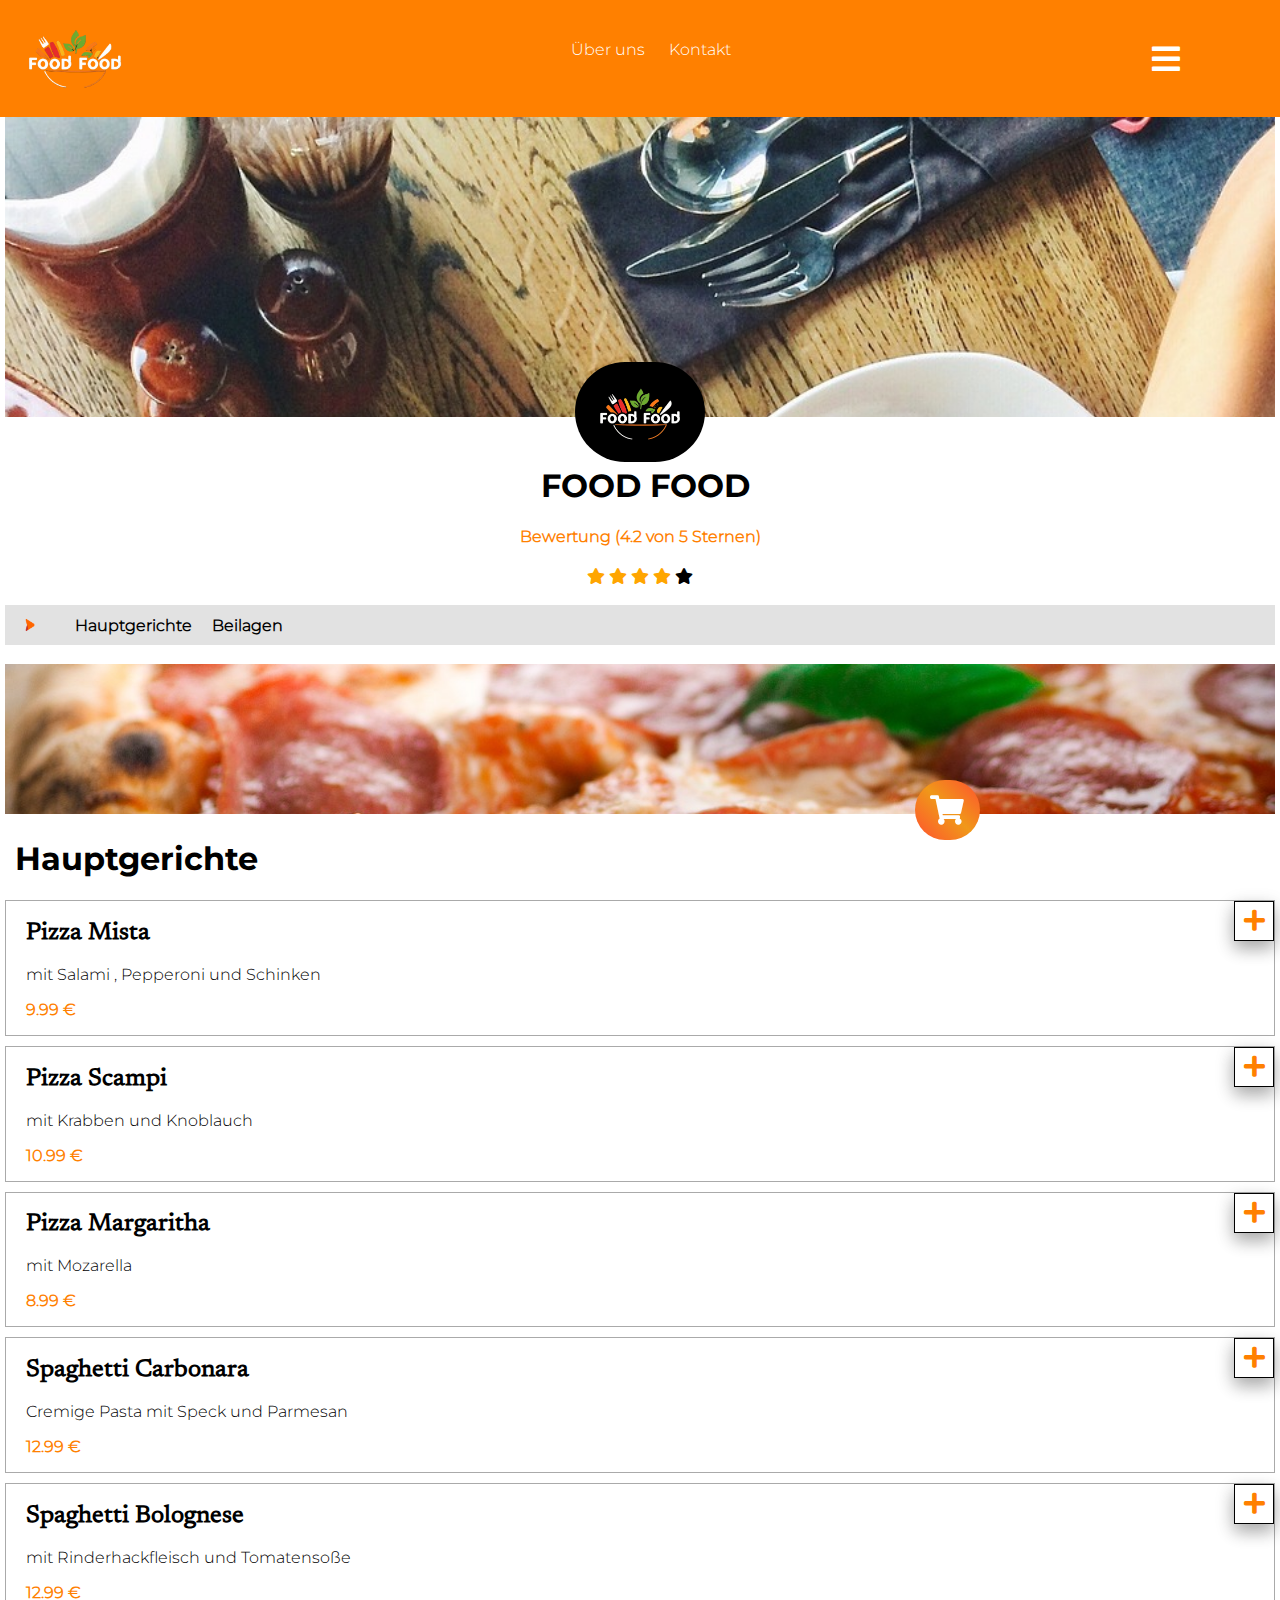
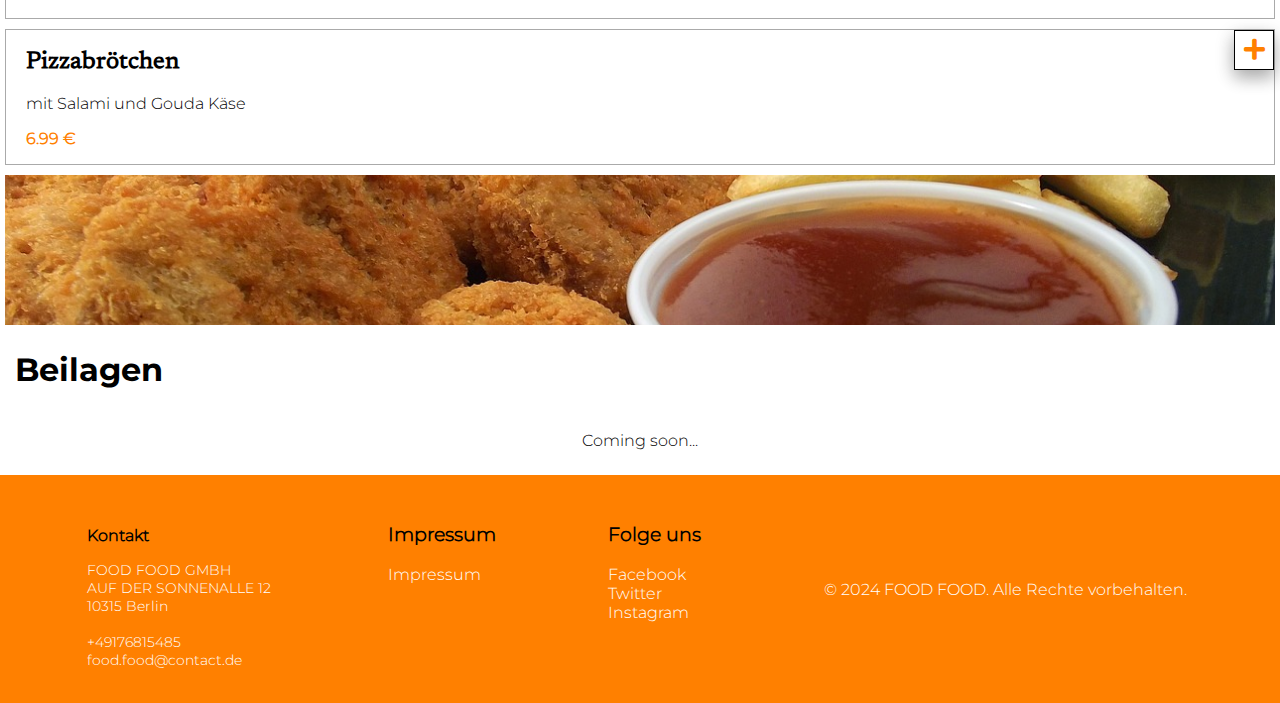
<file: index.html>
<!DOCTYPE html>
<html lang="en">
    <head>
        <meta charset="UTF-8">
        <meta name="viewport" content="width=device-width, initial-scale=1.0">
        <title>BestellApp</title>

        <script src="./scripts/db.js"></script>
        <script src="./scripts/script.js"></script>
        <script src="./scripts/template.js"></script>


        <link rel="stylesheet"
            href="https://cdnjs.cloudflare.com/ajax/libs/font-awesome/4.7.0/css/font-awesome.min.css">
        <link rel="stylesheet"
            href="https://cdnjs.cloudflare.com/ajax/libs/font-awesome/4.7.0/css/font-awesome.min.css">
        <link rel="stylesheet" href="https://use.fontawesome.com/releases/v5.13.0/css/all.css">

        <link rel="stylesheet" href="./styles/style.css">
        <link rel="stylesheet" href="./styles/assets.css">
        <link rel="stylesheet" href="./styles/basket.css">
        <link rel="stylesheet" href="./styles/standard.css">
        <link rel="stylesheet" href="./styles/fonts.css">
        <link rel="stylesheet" href="./styles/responsive.css">
    </head>
    <body onload="onload()">
        <header class="main_header">
            <a href="index.html" class="active"><img class="logo_image" src="./assets/images/logo.jpg" alt="logo"></a>
            <div class="header links" id="myLinks">
                <a href="#footer_slider">Über uns</a>
                <a href="#footer_slider">Kontakt</a>

            </div>
            <a href="javascript:void(0);" class="icon_menu" onclick="burgerMenu()">
                <i class="fa fa-bars"></i></a>

        </header>
        <section class="content_total">
            <div class="content_restaurant">


                <div class="logo_div">
                    <div class="background-image">
                        <img class="logo_image2" src="./assets/images/logo.jpg" alt="logo">
                    </div>
                </div>
                <div class="content_rating">
                    <br>
                    <h1>FOOD FOOD </h1>
                    <div class="rating">
                        <h4>Bewertung (4.2 von 5 Sternen)</h4>
                    </div>
                    <div>
                        <span class="fa fa-star checked"></span>
                        <span class="fa fa-star checked"></span>
                        <span class="fa fa-star checked"></span>
                        <span class="fa fa-star checked"></span>
                        <span class="fa fa-star"></span>
                    </div>
                    <br>

                </div>
                <div class="restaurant_navbar">
                    <img src="./assets/images/arrow.jpg" alt="">
                    <a href="#main_food"><strong>Hauptgerichte</strong></a>

                    <a href="#fingerfood"><strong>Beilagen</strong></a>

                </div>
                <br>
                <img class="image_2" src="./assets/images/pizza.jpg" alt="">


                <div class="restaurant_category">
                    <h1>Hauptgerichte</h1>

                    <div id="main_food"></div>

                </div>
                <img class="image_2" src="./assets/images/nuggets.jpg" alt="">



                <div class="restaurant_category" id="fingerfood">
                    <h1>Beilagen</h1>
                </div>
                <div class="coming">Coming soon...</div>
                <div><button onclick="showBasket()" id="myBtn" class="basket_button"><i
                            class="fas fa-shopping-cart shopp" style='color:#ffffff'></i></button></div>
            </div>

            <div class="basket_content" id="basket">

                <div id="total_container" class="basket_sticky">


                    <div class="basket_header">
                        <div class="closeButton">

                            <div class="mid_element">
                                <i class="fas fa-shopping-cart shopp" style='color:#ff8800'></i>
                            </div>
                            <div class="right_element">
                                <button onclick="closeBasket()">x</button>
                            </div>

                        </div>
                        <h1>Warenkorb</h1>

                        <div class="toggle-container">
                            <label class="toggle">
                                <input type="checkbox" onclick="handleToggle(); toggleColor()" id="toggleSwitch" />
                                <span class="slider ">
                                    <div class="text_content">
                                        <div class="textDelivery" id="delivery"><i
                                                class="fas fa-bicycle"></i><br><strong>Lieferung</strong></div>
                                        <div class="textPickup" id="pickup"><i
                                                class="fa fa-hand-lizard-o"></i><br><strong>Abholung</strong></div>
                                    </div>
                                </span>
                            </label>

                        </div>
                        <br>
                    </div>
                    <div class="basket_div" id="basket_food">

                    </div>
                    <div id="endprice" class="basket_end">

                        <div> Zwischensumme:<span id="subTotal">0</span></div>
                        <div>Lieferkosten:<span id="costAmount">5,00 €</span> </div>
                        <div><strong>Gesamt:</strong><strong><span id="endPrice">0.00 €</strong></div>
                        <br>
                        <button id="buy_button" onclick="orderComplete()">Bestellen</button>

                    </div>
                </div>
            </div>
            <div onclick="closeOrder()" class="complete" id="orderClosed">
                <em>
                    <h1>Bestellung erfolgreich !</h1>
                </em>
                <img src="./assets/images/accepted.jpg" alt="">
                <h2>Vielen dank für deine Bestellung !</h2>
            </div>
        </section>
        <footer class="footer" id="footer_slider">
            <div class="contact">

                <h3>Kontakt</h3>


                FOOD FOOD GMBH <br>
                AUF DER SONNENALLE 12 <br>
                10315 Berlin<br>
                <br>
                +49176815485<br>
                food.food@contact.de


            </div class="impressum">

            <div>
                <h3>Impressum</h3>
                <a href="./impressum.html" target="_blank">Impressum</a>
            </div>

            <div class="follow">

                <h3>Folge uns</h3>
                <a href="https://facebook.com" target="_blank">Facebook</a><br>
                <a href="https://twitter.com" target="_blank">Twitter</a><br>
                <a href="https://instagram.com" target="_blank">Instagram</a>
            </div>


            <div class="footer-bottom">
                <p>&copy; 2024 FOOD FOOD. Alle Rechte vorbehalten.</p>
            </div>
            </div>
        </footer>
    </body>
</html>
</file>
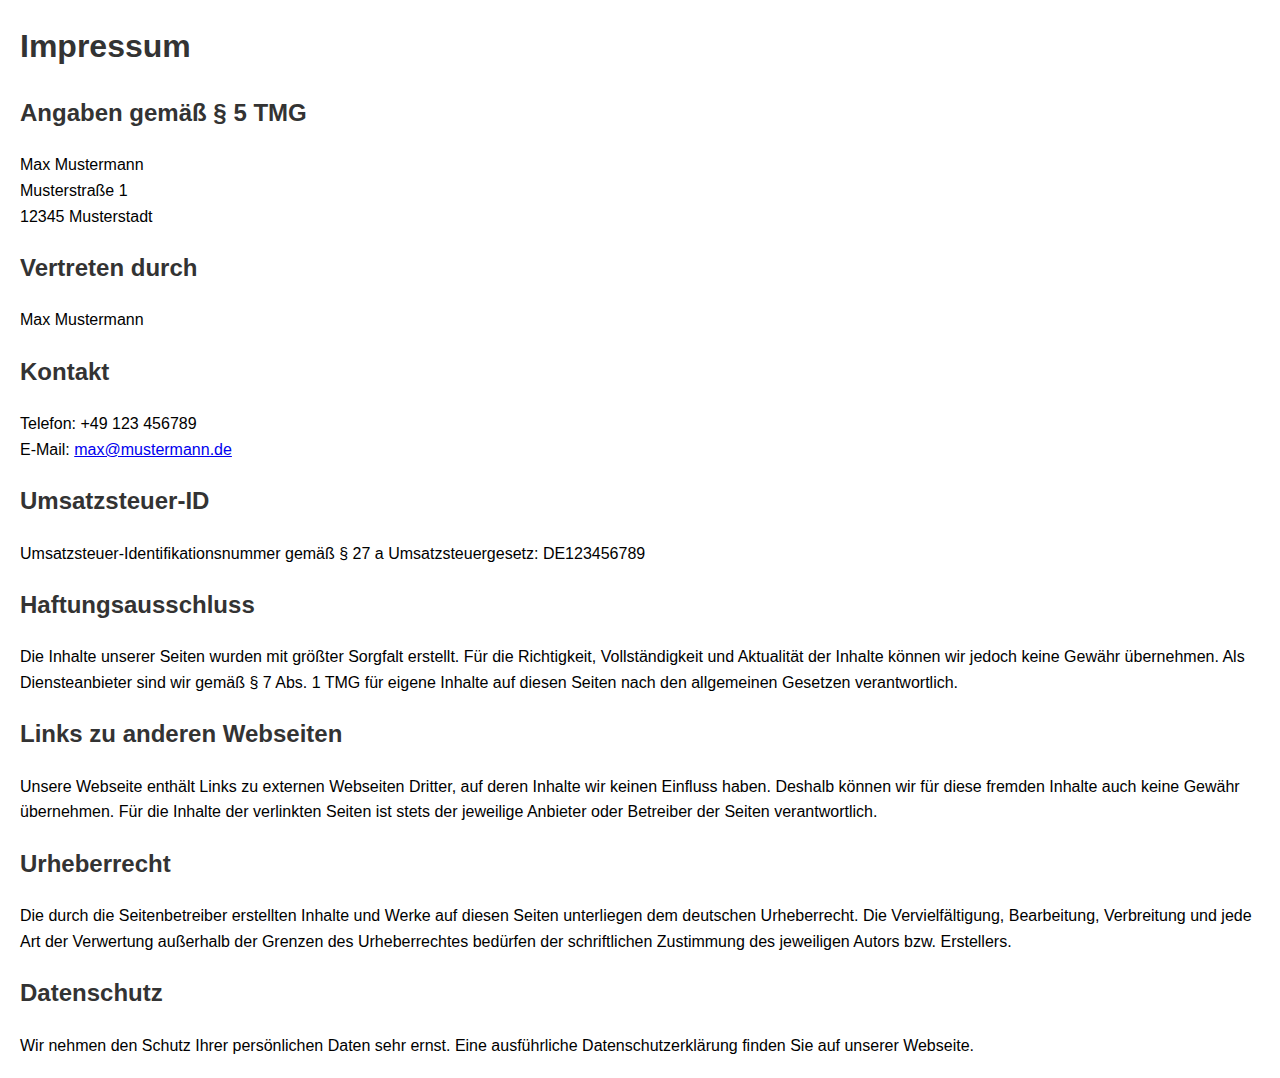
<file: impressum.html>
<!DOCTYPE html>
<html lang="de">
    <head>
        <meta charset="UTF-8">
        <meta name="viewport" content="width=device-width, initial-scale=1.0">
        <title>Impressum</title>
        <style>
            body {
                font-family: Arial, sans-serif;
                line-height: 1.6;
                margin: 20px;
            }

            h1,
            h2 {
                color: #333;
            }
        </style>
    </head>
    <body>

        <h1>Impressum</h1>

        <h2>Angaben gemäß § 5 TMG</h2>
        <p>Max Mustermann<br>
            Musterstraße 1<br>
            12345 Musterstadt</p>

        <h2>Vertreten durch</h2>
        <p>Max Mustermann</p>

        <h2>Kontakt</h2>
        <p>Telefon: +49 123 456789<br>
            E-Mail: <a href="mailto:max@mustermann.de">max@mustermann.de</a></p>

        <h2>Umsatzsteuer-ID</h2>
        <p>Umsatzsteuer-Identifikationsnummer gemäß § 27 a Umsatzsteuergesetz: DE123456789</p>

        <h2>Haftungsausschluss</h2>
        <p>Die Inhalte unserer Seiten wurden mit größter Sorgfalt erstellt. Für die Richtigkeit, Vollständigkeit und
            Aktualität der Inhalte können wir jedoch keine Gewähr übernehmen. Als Diensteanbieter sind wir gemäß § 7
            Abs. 1 TMG für eigene Inhalte auf diesen Seiten nach den allgemeinen Gesetzen verantwortlich.</p>

        <h2>Links zu anderen Webseiten</h2>
        <p>Unsere Webseite enthält Links zu externen Webseiten Dritter, auf deren Inhalte wir keinen Einfluss haben.
            Deshalb können wir für diese fremden Inhalte auch keine Gewähr übernehmen. Für die Inhalte der verlinkten
            Seiten ist stets der jeweilige Anbieter oder Betreiber der Seiten verantwortlich.</p>

        <h2>Urheberrecht</h2>
        <p>Die durch die Seitenbetreiber erstellten Inhalte und Werke auf diesen Seiten unterliegen dem deutschen
            Urheberrecht. Die Vervielfältigung, Bearbeitung, Verbreitung und jede Art der Verwertung außerhalb der
            Grenzen des Urheberrechtes bedürfen der schriftlichen Zustimmung des jeweiligen Autors bzw. Erstellers.</p>

        <h2>Datenschutz</h2>
        <p>Wir nehmen den Schutz Ihrer persönlichen Daten sehr ernst. Eine ausführliche Datenschutzerklärung finden Sie
            auf unserer Webseite.</p>

    </body>
</html>
</file>
<file: styles/style.css>
.content_total {
  display: flex;
  flex-direction: row;
  margin-left: 5px;
  margin-right: 5px;
  margin-bottom: 5px;
}

.main_header {
  display: flex;
  justify-content: space-between;
  text-align: center;
  background-color: #ff8000;
}

.header {
  flex-direction: row;
  justify-content: space-between;
  margin-top: 40px;
}

.header a {
  color: white;
  text-decoration: none;
  font-size: 16px;
  margin: 10px;
}

.header a:hover {
  color: black;
  cursor: pointer;
}

.icon_menu {
  margin-top: 40px;
  margin-right: 100px;
  color: white;
  font-size: 32px;
}

.icon_menu :hover {
  color: black;
}

.content_rating {
  display: flex;
  flex-direction: column;
  align-items: center;
}

.content_rating h1 {
  margin-top: 30px;
  margin-bottom: 1px;
}

.rating {
  display: flex;
  flex-direction: column;
  justify-content: center;
  color: #ff8000;
}

.rating span {
  display: flex;
  flex-direction: row;
  justify-content: center;
}

.content_restaurant {
  width: 100%;
}

.restaurant_navbar {
  background-color: rgb(226, 226, 226);
  border-color: black;
  display: flex;
  text-align: center;
  align-items: center;
}

.restaurant_navbar a {
  color: black;
  margin-left: 20px;
  text-decoration: none;
}

.restaurant_navbar a:hover {
  color: #ff8000;
}

.food_header {
  display: flex;
  justify-content: space-between;
  padding-left: 20px;
}

.food_button {
  height: 40px;
  width: 40px;
  border-style: solid;
  border-width: 1px;
  color: #ff8000;
  background-color: white;
  transition-duration: 0.4s;
  box-shadow: 0 8px 16px 0 rgba(0, 0, 0, 0.2), 0 6px 20px 0 rgba(0, 0, 0, 0.19);
}

.food_button:hover {
  cursor: pointer;
  transform: scale(1.1);
}

.food_container {
  border-color: rgb(170, 170, 170);
  border-width: 1px;
  border-style: solid;
  font-size: 16px;
  margin-bottom: 10px;
}

.food_container:hover {
  transition-duration: 0.4s;
  background-color: rgb(255, 128, 0, 0.3);
  cursor: pointer;
}

.food_container p {
  margin-left: 20px;
  margin-top: 0px;
}

.food_container strong {
  color: #ff8000;
}

.coming {
  display: flex;
  justify-content: center;
  padding: 20px;
  font-weight: 500;
}

.footer {
  display: flex;
  justify-content: space-evenly;
  background-color: #ff8000;
  color: white;
}

.footer a {
  text-decoration: none;
  color: white;
}

.footer a:hover {
  color: black;
  transition-duration: 0.4s;
  box-shadow: 0 8px 16px 0 rgba(0, 0, 0, 0.2), 0 6px 20px 0 rgba(0, 0, 0, 0.19);
}

.footer h3 {
  color: black;
}

.footer div {
  margin: 30px;
}

.follow {
  white-space: nowrap;
}

.contact {
  text-align: left;
  font-size: 14px;
  padding: 4px;
}

.impressum {
  display: flex;
  font-size: 14px;
}

.footer-bottom {
  display: flex;
  flex-direction: column;
  justify-content: center;
  padding: 10px;
}

.toggle-container {
  display: flex;
  align-items: center;
  justify-content: center;
}

.toggle {
  position: relative;
  display: inline-block;
  width: 250px;
  height: 50px;
}

.toggle input {
  opacity: 5;
  width: 0;
  height: 0;
}

.text_content {
  margin-top: 10px;
  font-size: 12px;
  font-weight: 50px;
  align-items: center;
  display: flex;
  flex-direction: row;
  justify-content: space-between;
}
.textPickup {
  margin-right: 30px;
  margin-bottom: 10px;
}
.textDelivery {
  margin-left: 30px;
  margin-bottom: 10px;
}

.slider {
  position: absolute;
  cursor: pointer;
  top: 0;
  left: 0;
  right: 0;
  bottom: 0;
  background-color: #ececec;
  transition: 0.4s;
  border-radius: 34px;
}

.slider:before {
  position: absolute;
  content: "";
  height: 48px;
  width: 8em;
  left: 1px;
  bottom: 1px;
  background-color: rgba(255, 255, 255, 0.6);
  transition: 0.2s;
  border-radius: 34px;
}

input:checked + .slider:before {
  transform: translateX(120px);
}

#orderClosed {
  position: fixed;
  display: none;
  justify-content: center;
  width: 100%;
  height: 100%;
  transition: 0.5s;
  background-color: rgb(0, 0, 0, 0.6);
  z-index: 2;
  cursor: pointer;
}

.complete {
  font-size: 34px;
  display: flex;
  flex-direction: column;
  align-items: center;
  margin-top: -111px;
  color: #f3f3f3;
}

#myBtn {
  display: block;
  position: fixed;
  width: 65px;
  height: 60px;
  right: 300px;
  bottom: 60px;
  border: none;
  outline: none;
  background-image: linear-gradient(
    45deg,
    #ff512f 0%,
    #f09819 51%,
    #ff512f 100%
  );
  cursor: pointer;
  padding-right: 7px;
  border-radius: 100px;
}
#myBtn:hover {
  transition-duration: 0.4s;
  box-shadow: 0 8px 16px 0 rgba(0, 0, 0, 0.2), 0 6px 20px 0 rgba(0, 0, 0, 0.19);
  transform: scale(1.1);
  cursor: pointer;
  user-select: none;
  -webkit-user-select: none;
  touch-action: manipulation;
  background-position: right center;
  text-decoration: none;
}
.shopp {
  font-size: 30px;
}
</file>
<file: styles/assets.css>
.logo_image {
  border-radius: 50%;
  width: 150px;
}

.images_food {
  width: 100%;
  object-fit: cover;
  height: 300px;
}

.checked {
  color: orange;
}

.restaurant_navbar img {
  width: 50px;
}

.image_2 {
  width: 100%;
  object-fit: cover;
  height: 150px;
}

.logo_div {
  display: flex;
  text-align: center;
}

.logo_image2 {
  margin-top: 245px;
  background-color: black;
  width: 130px;
  height: 100px;
  border-radius: 50px;
}

.background-image {
  width: 100%;
  height: 300px;
  background-image: url(../assets/images/food.jpg);
  background-size: cover;
}

.complete img {
  object-fit: cover;
  width: 200px;
  height: 200px;
}
</file>
<file: styles/basket.css>
.basket_content {
  display: none;
  width: 300px;
  flex-grow: 1;
  border: solid 1px #ff8000;
}

.basket_sticky {
  width: 100%;
  height: 400px;
  position: sticky;
  top: 0;
  border: none;
  margin-bottom: 150%;
}

.basket_header {
  text-align: center;
  border-bottom: solid 1px;
}

.closeButton {
  display: flex;
}

.mid_element {
  display: none;
}

.closeButton button {
  height: 1.5em;
  width: 2em;
  font-size: 20px;
  border-style: none;
  color: #ff8000;
  background-color: white;
}
.closeButton button:hover {
  cursor: pointer;
  transition-duration: 0.4s;
  box-shadow: 0 8px 16px 0 rgba(0, 0, 0, 0.2), 0 6px 20px 0 rgba(0, 0, 0, 0.19);
}

.basket_div {
  overflow-y: auto;
}

.basket_start {
  margin: 10px;
  flex-grow: 1;
}

.quantity_container {
  margin: 0px;
  display: flex;
  flex-direction: row;
  white-space: nowrap;
  align-items: center;
  border-bottom: 1px solid grey;
  justify-content: space-between;
}

.quantity_container button {
  height: 1.5em;
  width: 2em;
  font-size: 20px;
  border-style: none;
  color: #ff8000;
  background-color: white;
}

.quantity_container button:hover {
  cursor: pointer;
  transition-duration: 0.4s;
  box-shadow: 0 8px 16px 0 rgba(0, 0, 0, 0.2), 0 6px 20px 0 rgba(0, 0, 0, 0.19);
}

.quantity_container input {
  width: 1.5em;
  height: 1em;
  border: none;
  text-align: center;
  color: #ff8000;
  margin: 0;
  &::-webkit-inner-spin-button {
    -webkit-appearance: none;
  }
}

.price_container button {
  height: 1.5em;
  width: 2em;
  border-style: none;
  color: #ff8000;
  background-color: white;
  margin-left: 20px;
  margin-bottom: 4px;
}

.price_container strong {
  font-size: 14px;
  margin-left: 20px;
}

.basket_end {
  display: flex;
  flex-direction: column;
  justify-content: space-between;
  font-size: 14px;
  margin-left: 10px;
  line-height: 23px;
  margin-right: 10px;
}

.basket_end div {
  display: flex;
  flex-direction: row;
  justify-content: space-between;
}

.basket_end button {
  margin: 10px;
  padding: 15px 30px;
  text-align: center;
  text-transform: uppercase;
  transition: 0.5s;
  background-size: 200% auto;
  color: white;
  border-radius: 10px;
  display: block;
  border: 0px;
  font-weight: 700;
  box-shadow: 0px 0px 14px -7px #f09819;
  background-image: linear-gradient(
    45deg,
    #ff512f 0%,
    #f09819 51%,
    #ff512f 100%
  );
}

.basket_end button:hover {
  cursor: pointer;
  user-select: none;
  -webkit-user-select: none;
  touch-action: manipulation;
  background-position: right center;
  color: #fff;
  text-decoration: none;
}
</file>
<file: styles/standard.css>
body {
  font-family: "Montserrat Light";
  margin: 0;
}

body::-webkit-scrollbar {
  width: 1em;
  background-color: #ffffff;
}

body::-webkit-scrollbar-thumb {
  background-color: #ff8000;
  height: 1rem;
}

h1 {
  font-family: "Montserrat";
  font-weight: bold;
  margin-left: 10px;
}

h2 {
  font-family: "Newsreader";
}
</file>
<file: styles/fonts.css>
@font-face {
  font-family: "Montserrat";
  src: url(/assets/fonts/Montserrat/Montserrat-Bold.ttf);
}

@font-face {
  font-family: "Newsreader";
  src: url(/assets/fonts/Newsreader/Newsreader_14pt-Regular.ttf);
}

@font-face {
  font-family: "Montserrat Light";
  src: url(/assets/fonts/Montserrat/Montserrat-Light.ttf);
}

@import url("https://use.fontawesome.com/releases/v5.13.0/css/all.css");

.fp-prev:before {
  color: #000;
  content: "\f35a";
  font-family: "Font Awesome 5 Free";
  font-style: normal;
  font-weight: normal;
  font-size: 40px;
}
</file>
<file: styles/responsive.css>
@media (max-width: 800px) {
  .footer {
    font-size: 12px;
    padding: 0px;
    margin: 0px;
  }
  .contact {
    font-size: 12px;
  }
  .complete {
    font-size: 24px;
  }
  .complete img {
    width: 150px;
    height: 150px;
  }
}
@media (max-width: 600px) {
  .complete {
    font-size: 18px;
  }
  .complete img {
    width: 120px;
    height: 120px;
  }
  .basket_link {
    display: none;
  }

  .logo_image2 {
    margin-top: 250px;
    width: 110px;
    height: 80px;
  }
  .basket_content {
    overflow-y: auto;
  }

  #basket {
    position: fixed;
    width: 100%;
    height: 100%;
    top: 0;
    left: 0;
    right: 0;
    bottom: 0;
    transition: 0.5s;
    background-color: rgba(255, 255, 255);
  }
  #myBtn {
    display: block;
    position: fixed;
    width: 63px;
    height: 60px;
    right: 30px;
    bottom: 60px;
    z-index: 99;
    border: none;
    outline: none;
    background-image: linear-gradient(
      45deg,
      #ff512f 0%,
      #f09819 51%,
      #ff512f 100%
    );

    padding-right: 12px;
    border-radius: 100px;
    font-size: 18px;
  }

  .shopp {
    font-size: 27px;
  }
  .toggle-container {
    display: flex;
    align-items: center;
    justify-content: center;
  }

  .text_content {
    margin-top: 10px;
    font-size: 12px;
    font-weight: 50px;
    align-items: center;
    display: flex;
    flex-direction: row;
    justify-content: space-between;
  }
  .textPickup {
    margin-right: 15px;
    margin-bottom: 5px;
  }
  .textDelivery {
    margin-left: 15px;
    margin-bottom: 5px;
  }

  .slider:before {
    height: 48px;
    width: 8em;
    left: 1px;
    bottom: 1px;
  }

  input:checked + .slider:before {
    transform: translateX(120px);
  }

  .footer {
    flex-direction: column;
    align-items: center;
    text-align: center;
    font-size: 14px;
  }
  .contact {
    font-size: 14px;
    text-align: center;
  }
  .links {
    display: none;
  }
  body::-webkit-scrollbar {
    width: 0px;
  }
  body::-webkit-scrollbar-thumb {
    height: 0px;
  }
  .basket_content::-webkit-scrollbar {
    width: 1px;
  }

  .basket_content::-webkit-scrollbar-thumb {
    height: 1px;
  }
}

@media (max-width: 530px) {
  .complete {
    font-size: 14px;
  }
  .complete img {
    width: 90px;
    height: 90px;
  }
  .logo_image2 {
    margin-top: 270px;
    width: 90px;
    height: 60px;
  }

  #myBtn {
    display: block;
    position: fixed;
    width: 63px;
    height: 60px;
    right: 30px;
    bottom: 60px;

    border: none;
    outline: none;
    background-image: linear-gradient(
      45deg,
      #ff512f 0%,
      #f09819 51%,
      #ff512f 100%
    );
    cursor: pointer;
    padding: 15px;
    border-radius: 100px;
  }
  .shopp {
    font-size: 27px;
  }
  .header {
    flex-direction: column;
    margin-top: 0px;
    justify-content: center;
  }

  .icon_menu {
    margin-right: 30px;
    margin-left: 10px;
  }

  .restaurant_navbar {
    flex-direction: column;
    align-items: center;
    padding-bottom: 10px;
    padding-top: 10px;
    line-height: 30px;
  }

  .restaurant_category h1 {
    font-size: 15px;
  }

  .food_header {
    font-size: 10px;
  }

  .food_container {
    font-size: 13px;
  }

  .food_button {
    height: 20px;
    width: 20px;
  }

  .content_rating {
    font-size: 13px;
  }

  .header a {
    font-size: 14px;
  }

  .icon_menu {
    font-size: 28px;
  }

  .food_button {
    height: 35px;
    width: 35px;
  }

  .basket_sticky {
    height: 300px;
    font-size: 12px;
  }

  .quantity_container button,
  .price_container button {
    height: 1.2em;
    width: 1.5em;
    font-size: 16px;
  }

  .quantity_container input {
    width: 1.2em;
  }

  .logo_image {
    width: 120px;
  }

  .images_food {
    height: 250px;
  }

  .restaurant_navbar img {
    width: 0px;
  }

  .image_2 {
    height: 120px;
  }
  .footer {
    font-size: 12px;
  }
  .footer div {
    font-size: 12px;
    margin: 10px;
  }

  .contact {
    font-size: 12px;
  }
}

@media (max-width: 450px) {
  .complete {
    font-size: 12px;
  }
  .complete img {
    width: 80px;
    height: 80px;
  }
  #myBtn {
    display: block;
    position: fixed;
    width: 63px;
    height: 60px;
    right: 50px;
    bottom: 60px;
    border: none;
    outline: none;
    background-image: linear-gradient(
      45deg,
      #ff512f 0%,
      #f09819 51%,
      #ff512f 100%
    );
    border-radius: 100px;
    padding: 10px;
  }
  .logo_image {
    width: 100px;
  }

  .images_food {
    height: 200px;
  }

  .restaurant_navbar img {
    width: 0px;
  }

  .image_2 {
    height: 100px;
  }
  body::-webkit-scrollbar {
    width: 1px;
  }
  body::-webkit-scrollbar-thumb {
    height: 1px;
  }
}

@media (max-width: 380px) {
  #myBtn {
    display: block;
    position: fixed;
    width: 45px;
    height: 45px;
    right: 50px;
    bottom: 60px;
    border: none;
    outline: none;
    background-image: linear-gradient(
      45deg,
      #ff512f 0%,
      #f09819 51%,
      #ff512f 100%
    );
    padding: 1px;
  }
  .shopp {
    font-size: 18px;
  }

  body::-webkit-scrollbar {
    width: 1px;
  }
  body::-webkit-scrollbar-thumb {
    height: 1px;
  }
  .restaurant_navbar {
    flex-direction: column;
    justify-content: space-between;
    align-items: center;
    line-height: 20px;
    font-size: 12px;
    padding-bottom: 10px;
    padding-top: 10px;
  }
  .content_rating {
    font-size: 10px;
  }
  .basket_sticky {
    height: 300px;
    font-size: 9px;
  }
  .price_container {
    font-size: 5px;
  }
  .price_container strong {
    font-size: 10px;
    margin-left: 5px;
  }
  .basket_end {
    margin-top: 0px;
    margin: 10px;
    font-size: 10px;
  }
  .price_container button {
    font-size: 12px;
    margin-left: 10px;
  }
  .quantity_container input {
    font-size: 12px;
  }
  .basket_end button {
    display: flex;
    justify-content: center;
    white-space: nowrap;
    height: 1em;
    font-size: 10px;
    padding-bottom: 25px;
    margin: 2px;
  }
  .food_container {
    font-size: 12px;
    margin-bottom: 10px;
  }
  .food_button {
    height: 20px;
    width: 20px;
    display: flex;
    justify-content: center;
  }

  .fa-fa-plus {
    font-size: 18px;
  }

  .coming {
    font-size: 14px;
  }
}
@media (max-width: 350px) {
  .basket_header h1 {
    display: none;
  }

  .text_content {
    margin-top: 5px;
    font-size: 10px;
    font-weight: 50px;
  }

  .textPickup {
    margin-right: 30px;
    margin-bottom: 10px;
  }

  .textDelivery {
    margin-left: 27px;
    margin-bottom: 10px;
  }

  .textDelivery strong {
    display: none;
  }

  .textPickup strong {
    display: none;
  }

  .slider:before {
    height: 30px;
    width: 8em;
    left: 1px;
    bottom: 1px;
  }

  .slider {
    height: 30px;
    width: 130px;
    margin-left: 50px;
  }

  input:checked + .slider:before {
    transform: translateX(55px);
  }

  .closeButton {
    display: flex;
    justify-content: space-between;
    align-items: center;
    padding: 5px;
  }

  .mid_element {
    display: flex;
    flex: 1;
    text-align: center;
  }
}
</file>
